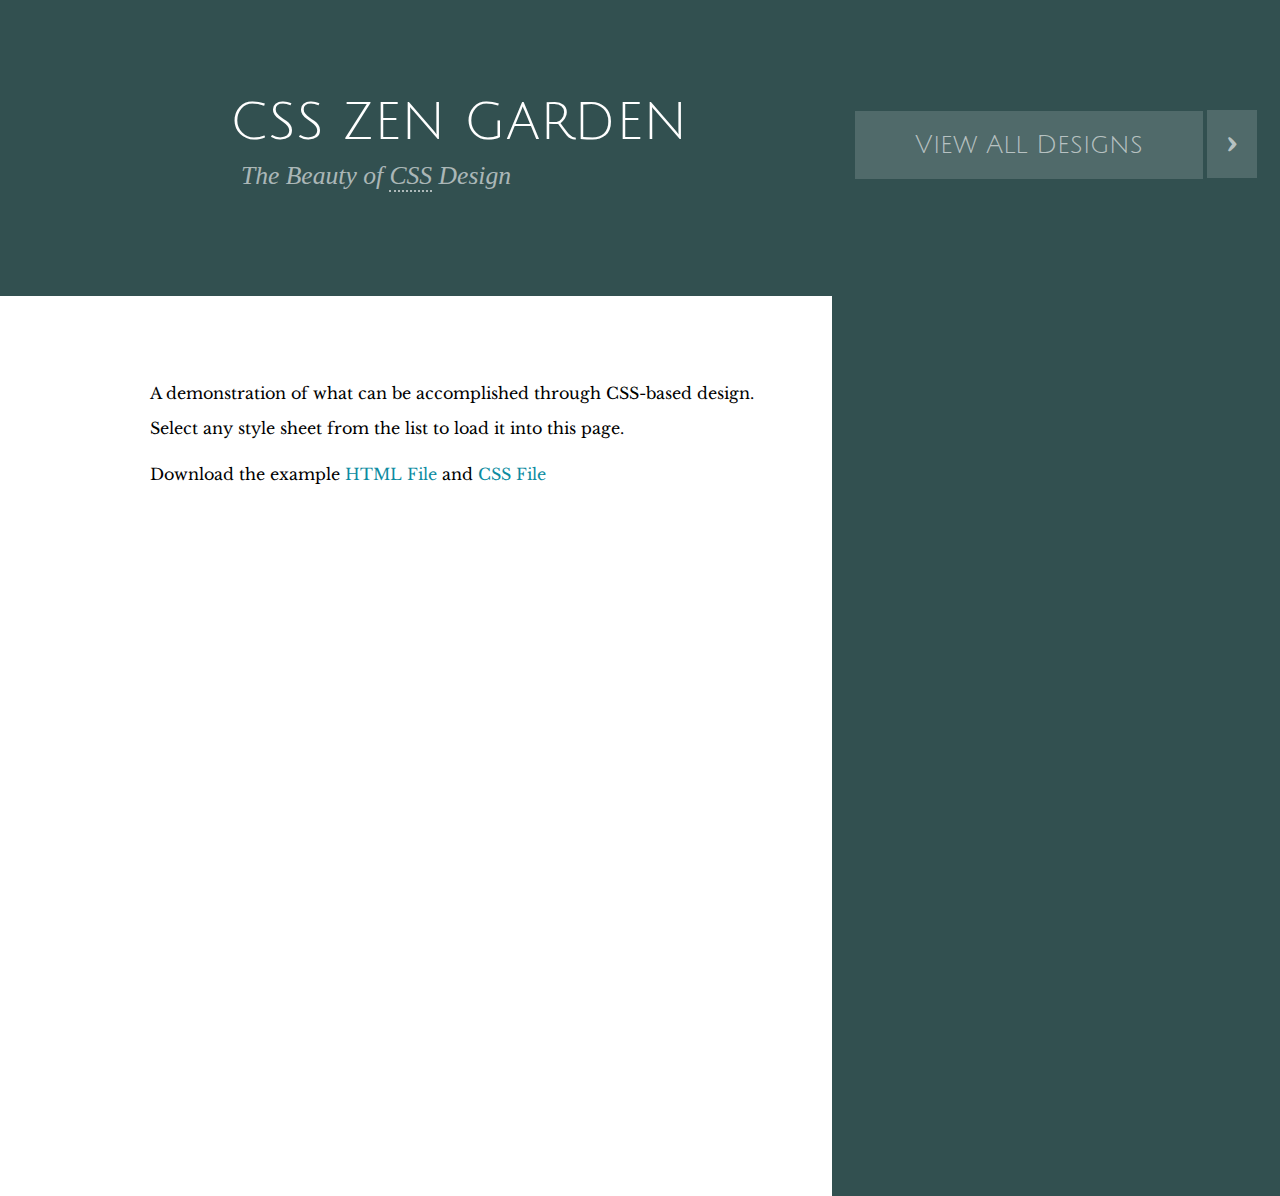
<file: css-zen-garden/index.html>
<!DOCTYPE html>
<html>
    <head>
        <title>CSS Zen Garden: The Beauty of CSS Design</title>
        <link rel = "stylesheet" href = "style.css">
        <link rel="preconnect" href="https://fonts.googleapis.com">
        <link rel="preconnect" href="https://fonts.gstatic.com" crossorigin>
        <link href="https://fonts.googleapis.com/css2?family=Julius+Sans+One&display=swap" rel="stylesheet">
        <link href="https://fonts.googleapis.com/css2?family=Patua+One&display=swap" rel="stylesheet">
        <link href="https://fonts.googleapis.com/css2?family=Libre+Baskerville&display=swap" rel="stylesheet">
    </head>
    <body>

        <header>
            <h1>CSS ZEN GARDEN</h1>
            <h2>The Beauty of <span style = "border-bottom: 2px dotted;">CSS</span> Design</h2>
        </header>
        <div id = "view-designs">
            <button id = "view">View All Designs</button>
            <button id = "arrow">></button>
        </div>
        <div id = "paragraph1">
            <p>A demonstration of what can be accomplished through CSS-based design. Select any style sheet from the list to load it into this page.</p>
            <p>Download the example<a href = "madeup.html" id = "html-file">HTML File</a>and<a href = "madeupalso.html" id = "css-file">CSS File</a>
        </div>
        <!-- <div id = "layout">
            <div></div>
            <div></div>
            <div></div>
            <div></div>
            <div></div>
            <div></div>
            <div></div>
            <div></div>
            <div></div>
            <div></div>
        </div> -->
    </body>
</html>
</file>
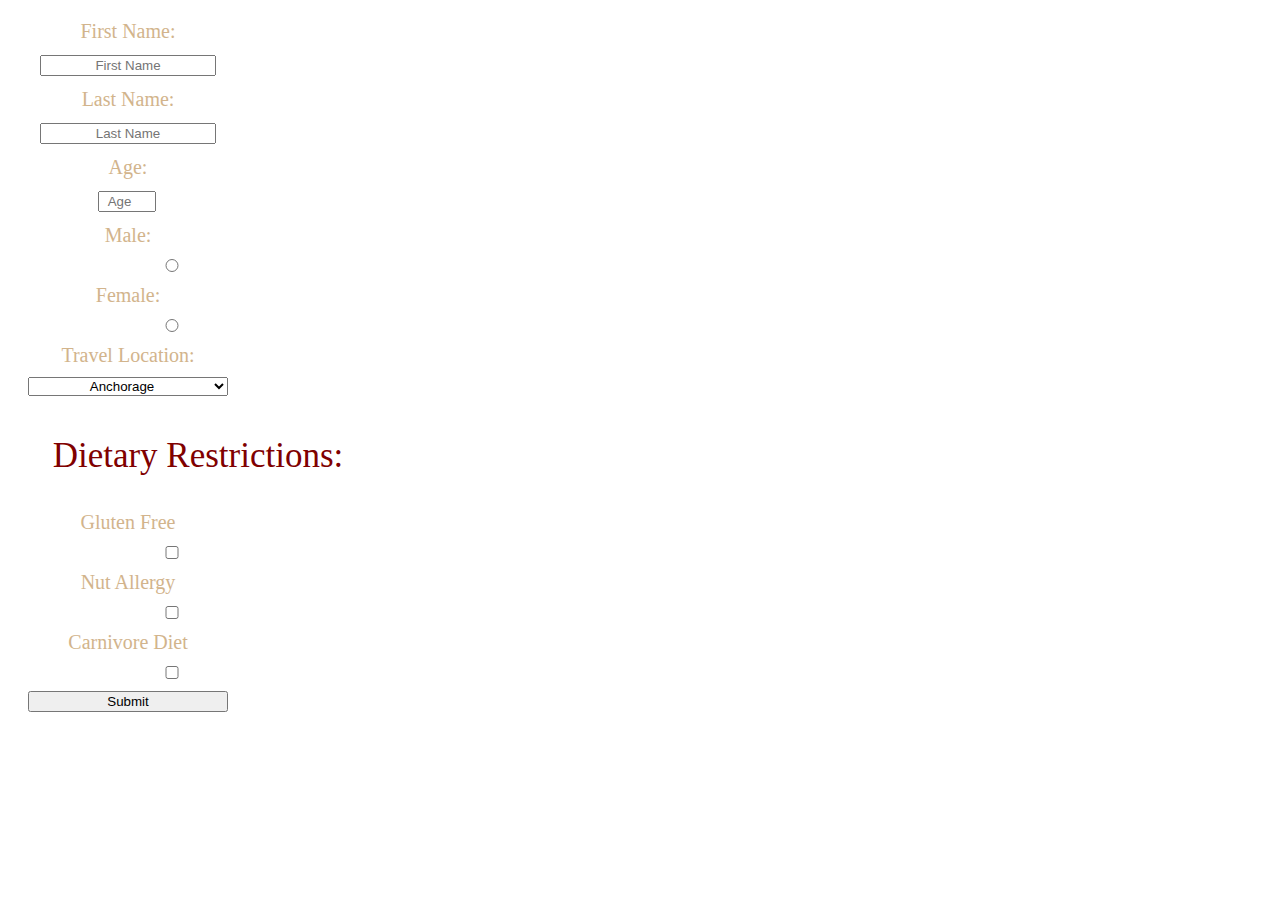
<file: travel-form-exercise/index.html>
<!DOCTYPE html>
<html>
    <head>
        <title>Travel Form Project</title>

        <link rel = "stylesheet" href = "style.css">

    </head>
    <body>

        <form id = "travelForm">
            First Name: <input name = "firstName" placeholder = "First Name" required/>
            Last Name: <input name = "lastName" placeholder = "Last Name" required/>
            Age: <input type = "number" name = "age" placeholder = "Age" required/>
            Male: <input type = "radio" name = "gender" class = "gender" value = "male" required/>
            Female: <input type = "radio" name = "gender" class = "gender" value = "female" required/>
            
            Travel Location: <select name = "location">
                <option value = "Anchorage">Anchorage</option>
                <option value = "Wasilla">Wasilla</option>
                <option value = "Chugiak">Chugiak</option>
            </select>
            <p>Dietary Restrictions:</p>
            Gluten Free <input type = "checkbox" value = "Gluten Free" name = "dietOptions" class = "diet">
            Nut Allergy <input type = "checkbox" value = "Nut Allergy" name = "dietOptions" class = "diet">
            Carnivore Diet <input type = "checkbox" value = "Carnivore Diet" name = "dietOptions" class = "diet">
            <button>Submit</button>
        </form>

        <script src = "index.js"></script>
    </body>
</html>
</file>
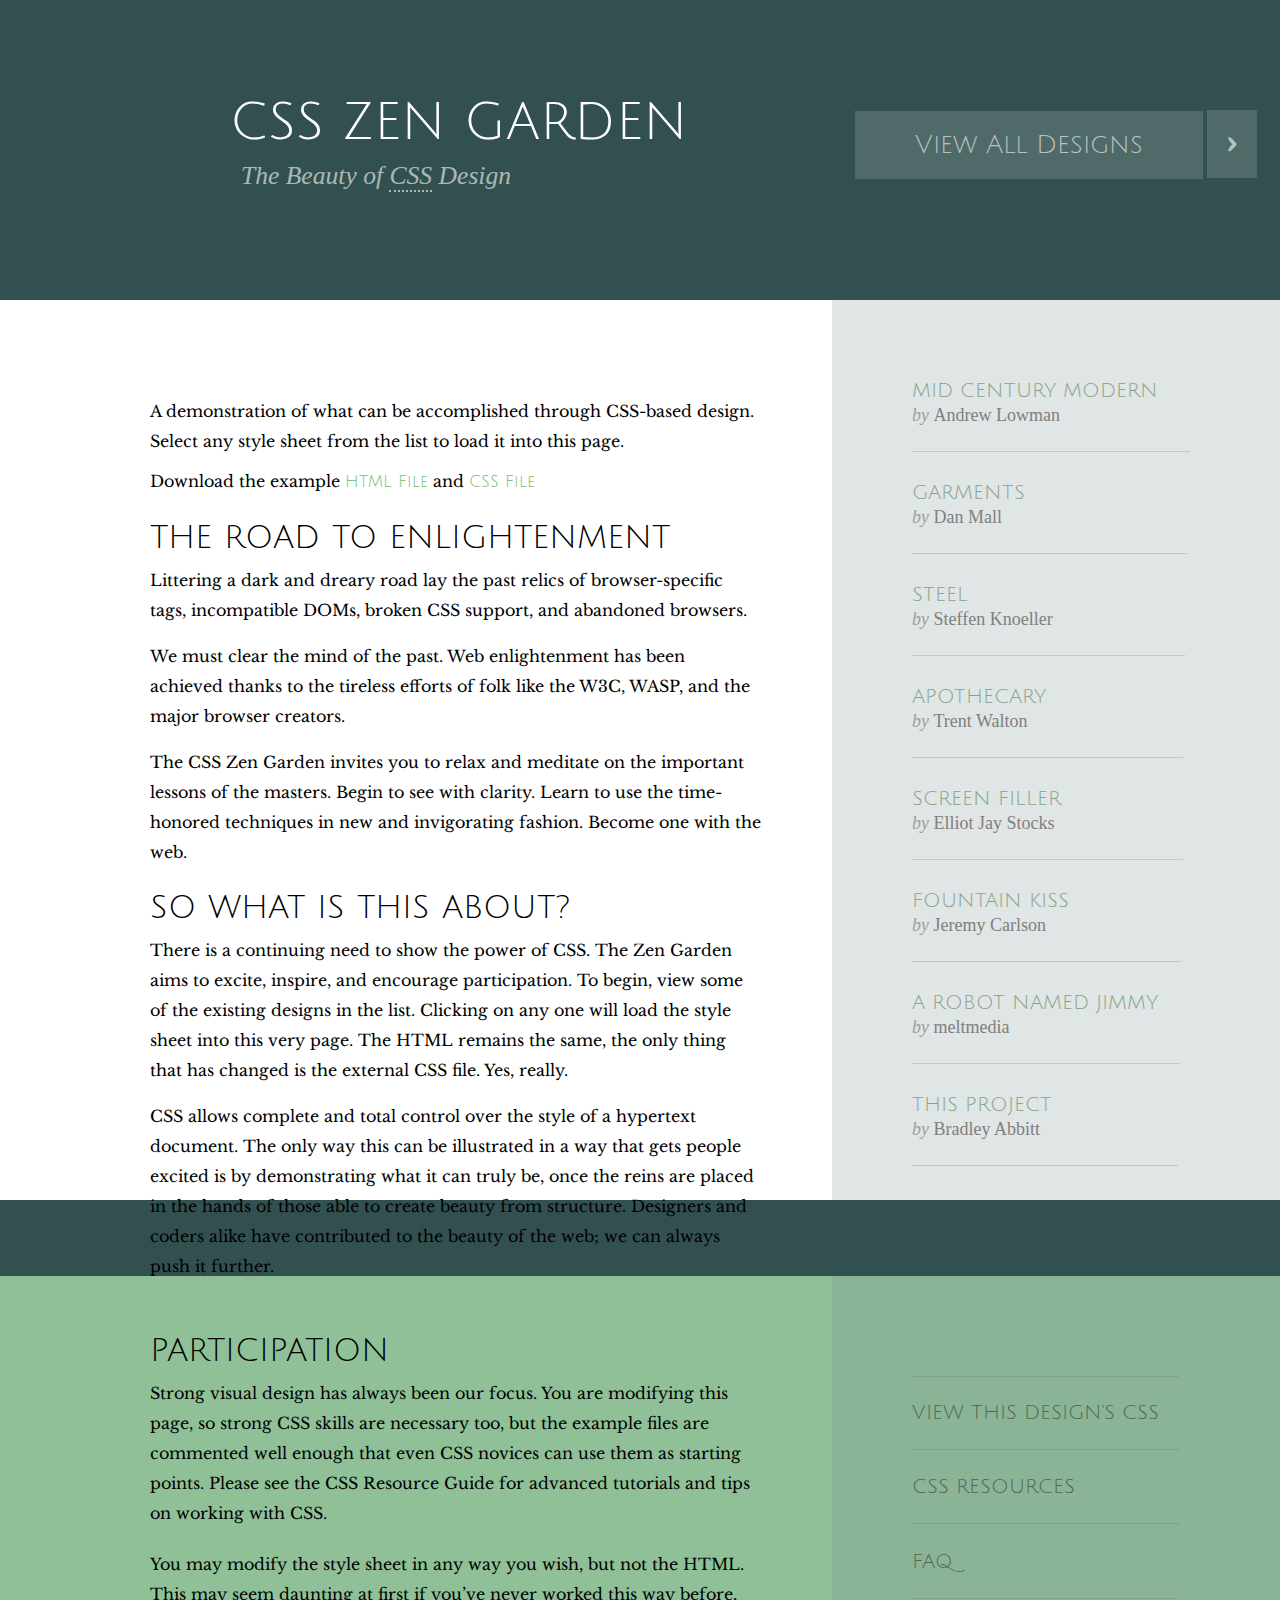
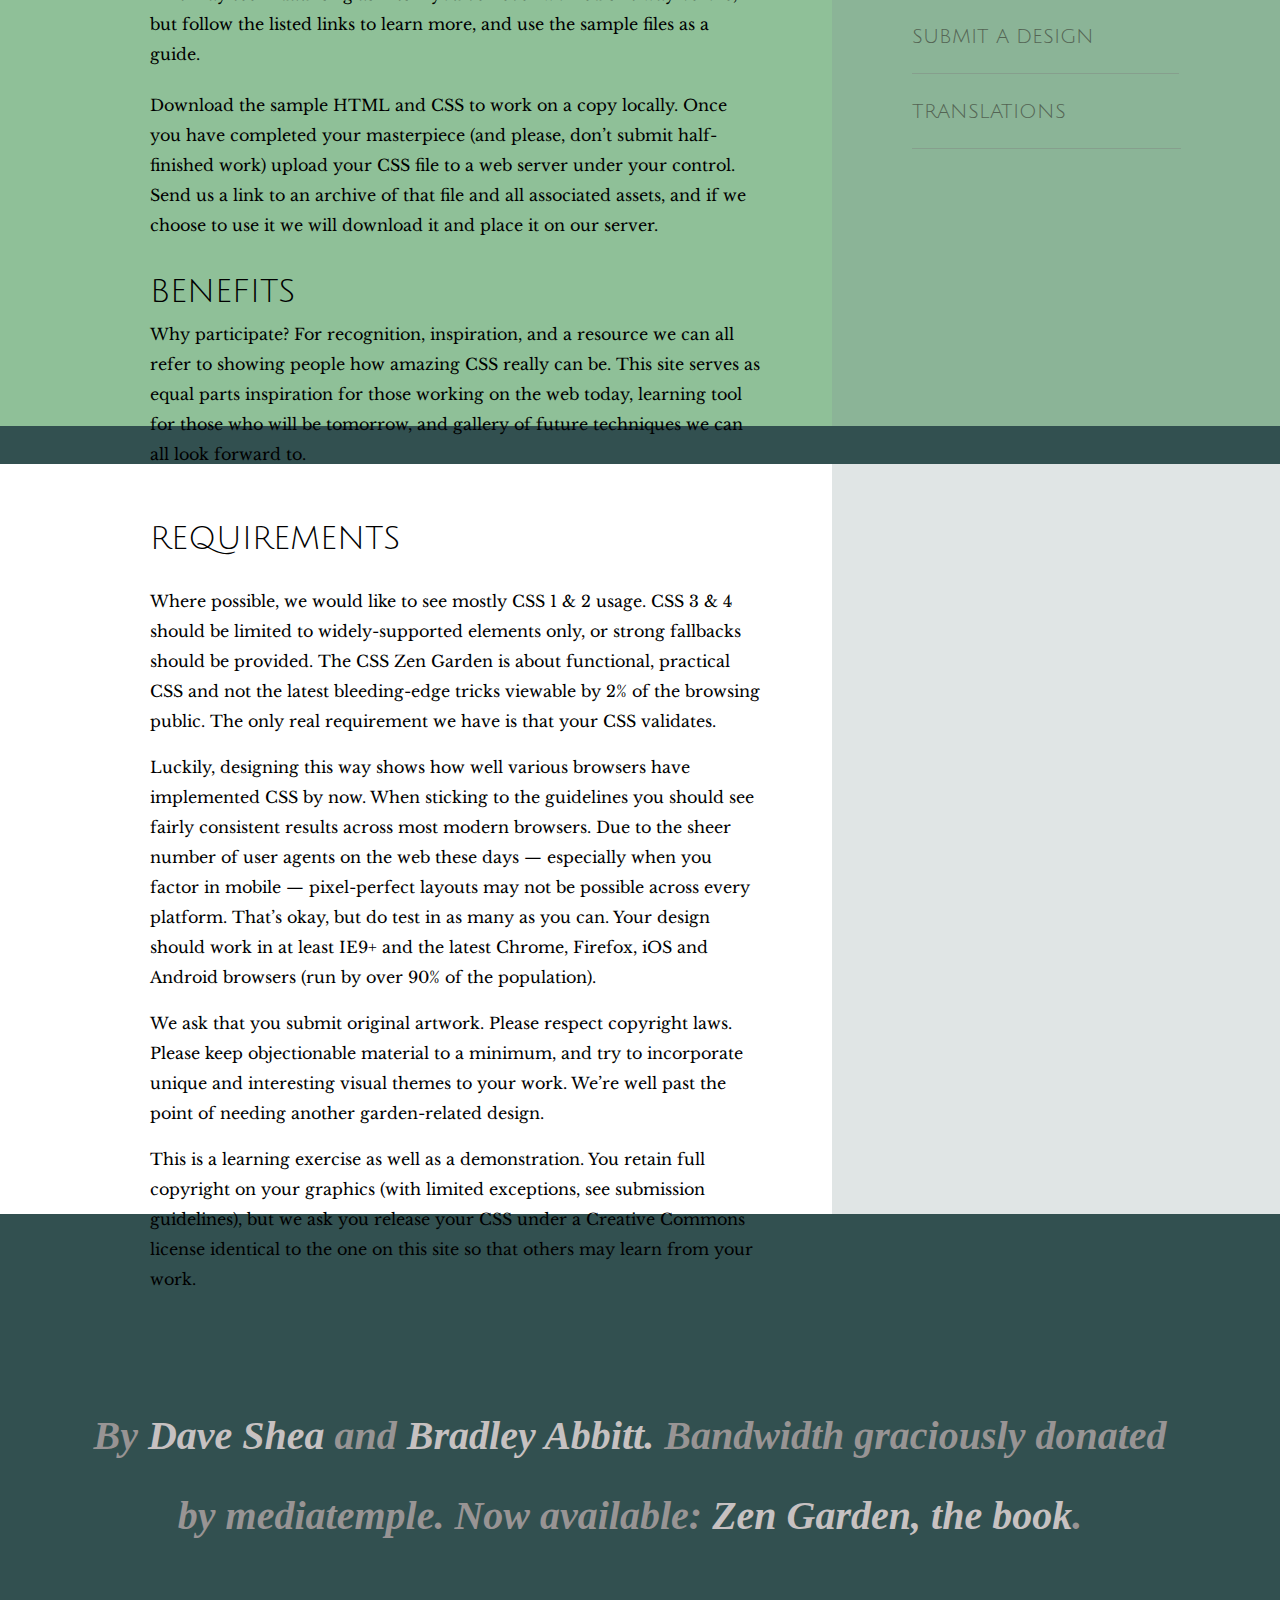
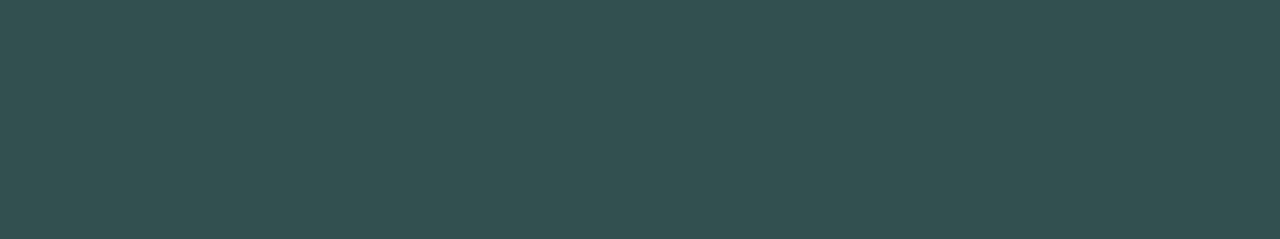
<file: css-zen-garden/css-zen-garden/index.html>
<!DOCTYPE html>
<html>
    <head>
        <title>CSS Zen Garden: The Beauty of CSS Design</title>
        <link rel = "stylesheet" href = "style.css">
        <link rel="preconnect" href="https://fonts.googleapis.com">
        <link rel="preconnect" href="https://fonts.gstatic.com" crossorigin>
        <link href="https://fonts.googleapis.com/css2?family=Julius+Sans+One&display=swap" rel="stylesheet">
        <link href="https://fonts.googleapis.com/css2?family=Patua+One&display=swap" rel="stylesheet">
        <link href="https://fonts.googleapis.com/css2?family=Libre+Baskerville&display=swap" rel="stylesheet">
    </head>
    <body>

        <header>
            <h1 id = "title">CSS ZEN GARDEN</h1>
            <h2 id = "title2">The Beauty of <span style = "border-bottom: 2px dotted;">CSS</span> Design</h2>
        </header>

        <div id = "view-designs">
            <button id = "view">View All Designs</button>
            <button id = "arrow">></button>
        </div>

        <div id = "paragraph1">
            <p>A demonstration of what can be accomplished through CSS-based design. Select any style sheet from the list to load it into this page.</p>
            <p>Download the example<a href = "madeup.html" id = "html-file">HTML File</a>and<a href = "madeupalso.html" id = "css-file">CSS File</a>
            <h3 id = "topic1">THE ROAD TO ENLIGHTENMENT</h3>
            <p>Littering a dark and dreary road lay the past relics of browser-specific tags, incompatible DOMs, broken CSS support, and abandoned browsers.</p>
            <p>We must clear the mind of the past. Web enlightenment has been achieved thanks to the tireless efforts of folk like the W3C, WASP, and the major browser creators.</p>
            <p>The CSS Zen Garden invites you to relax and meditate on the important lessons of the masters. Begin to see with clarity. Learn to use the time-honored techniques in new and invigorating fashion. Become one with the web.</p>
            <h3 id = "topic2">SO WHAT IS THIS ABOUT?</h3>
            <p>There is a continuing need to show the power of CSS. The Zen Garden aims to excite, inspire, and encourage participation. To begin, view some of the existing designs in the list. Clicking on any one will load the style sheet into this very page. The HTML remains the same, the only thing that has changed is the external CSS file. Yes, really.</p>
            <p>CSS allows complete and total control over the style of a hypertext document. The only way this can be illustrated in a way that gets people excited is by demonstrating what it can truly be, once the reins are placed in the hands of those able to create beauty from structure. Designers and coders alike have contributed to the beauty of the web; we can always push it further.</p>
        </div>

        <div id = "designs">
            <h1 class = "titles">MID CENTURY MODERN</h1>
            <h2 class = "by">by <span class = "names">Andrew Lowman</span></h2>

            <h1 class = "titles">GARMENTS</h1>
            <h2 class = "by">by <span class = "names">Dan Mall</span></h2>

            <h1 class = "titles">STEEL</h1>
            <h2 class = "by">by <span class = "names">Steffen Knoeller</span></h2>

            <h1 class = "titles">APOTHECARY</h1>
            <h2 class = "by">by <span class = "names">Trent Walton</span></h2>

            <h1 class = "titles">SCREEN FILLER</h1>
            <h2 class = "by">by <span class = "names">Elliot Jay Stocks</span></h2>

            <h1 class = "titles">FOUNTAIN KISS</h1>
            <h2 class = "by">by <span class = "names">Jeremy Carlson</span></h2>

            <h1 class = "titles">A ROBOT NAMED JIMMY</h1>
            <h2 class = "by">by <span class = "names">meltmedia</span></h2>

            <h1 class = "titles">THIS PROJECT</h1>
            <h2 class = "by">by <span class = "names">Bradley Abbitt</span></h2>
        </div>

        <div id = "paragraph2">
            <h3 id = topic3>PARTICIPATION</h3>
            <p>Strong visual design has always been our focus. You are modifying this page, so strong CSS skills are necessary too, but the example files are commented well enough that even CSS novices can use them as starting points. Please see the CSS Resource Guide for advanced tutorials and tips on working with CSS.</p>
            <p>You may modify the style sheet in any way you wish, but not the HTML. This may seem daunting at first if you’ve never worked this way before, but follow the listed links to learn more, and use the sample files as a guide.</p>
            <p>Download the sample HTML and CSS to work on a copy locally. Once you have completed your masterpiece (and please, don’t submit half-finished work) upload your CSS file to a web server under your control. Send us a link to an archive of that file and all associated assets, and if we choose to use it we will download it and place it on our server.</p>
            <h3 id = "topic4">BENEFITS</h3>
            <p>Why participate? For recognition, inspiration, and a resource we can all refer to showing people how amazing CSS really can be. This site serves as equal parts inspiration for those working on the web today, learning tool for those who will be tomorrow, and gallery of future techniques we can all look forward to.</p>
        </div>

        <div id = "sidebar">
            <h1 class = "options">VIEW THIS DESIGN'S CSS</h1>
            <h1 class = "options">CSS RESOURCES</h1>
            <h1 class = "options">FAQ</h1>
            <h1 class = "options">SUBMIT A DESIGN</h1>
            <h1 class = "options">TRANSLATIONS</h1>
        </div>

        <div id = "paragraph3">
            <h3 id = "topic5">REQUIREMENTS</h3>
            <p>Where possible, we would like to see mostly CSS 1 & 2 usage. CSS 3 & 4 should be limited to widely-supported elements only, or strong fallbacks should be provided. The CSS Zen Garden is about functional, practical CSS and not the latest bleeding-edge tricks viewable by 2% of the browsing public. The only real requirement we have is that your CSS validates.</p>
            <p>Luckily, designing this way shows how well various browsers have implemented CSS by now. When sticking to the guidelines you should see fairly consistent results across most modern browsers. Due to the sheer number of user agents on the web these days — especially when you factor in mobile — pixel-perfect layouts may not be possible across every platform. That’s okay, but do test in as many as you can. Your design should work in at least IE9+ and the latest Chrome, Firefox, iOS and Android browsers (run by over 90% of the population).</p>
            <p>We ask that you submit original artwork. Please respect copyright laws. Please keep objectionable material to a minimum, and try to incorporate unique and interesting visual themes to your work. We’re well past the point of needing another garden-related design.</p>
            <p>This is a learning exercise as well as a demonstration. You retain full copyright on your graphics (with limited exceptions, see submission guidelines), but we ask you release your CSS under a Creative Commons license identical to the one on this site so that others may learn from your work.</p>
        </div>

        <div id = "empty-sidebar"></div>

        <footer>
            <h1 id = "footerText">By <span class = "author">Dave Shea</span> and <span class = "author">Bradley Abbitt. </span>Bandwidth graciously donated by mediatemple. Now available: <span class = "author">Zen Garden, the book</span>.</h1>
        </footer>


        <!-- <div id = "layout">
            <div></div>
            <div></div>
            <div></div>
            <div></div>
            <div></div>
            <div></div>
            <div></div>
            <div></div>
            <div></div>
            <div></div>
        </div> -->
    </body>
</html>
</file>
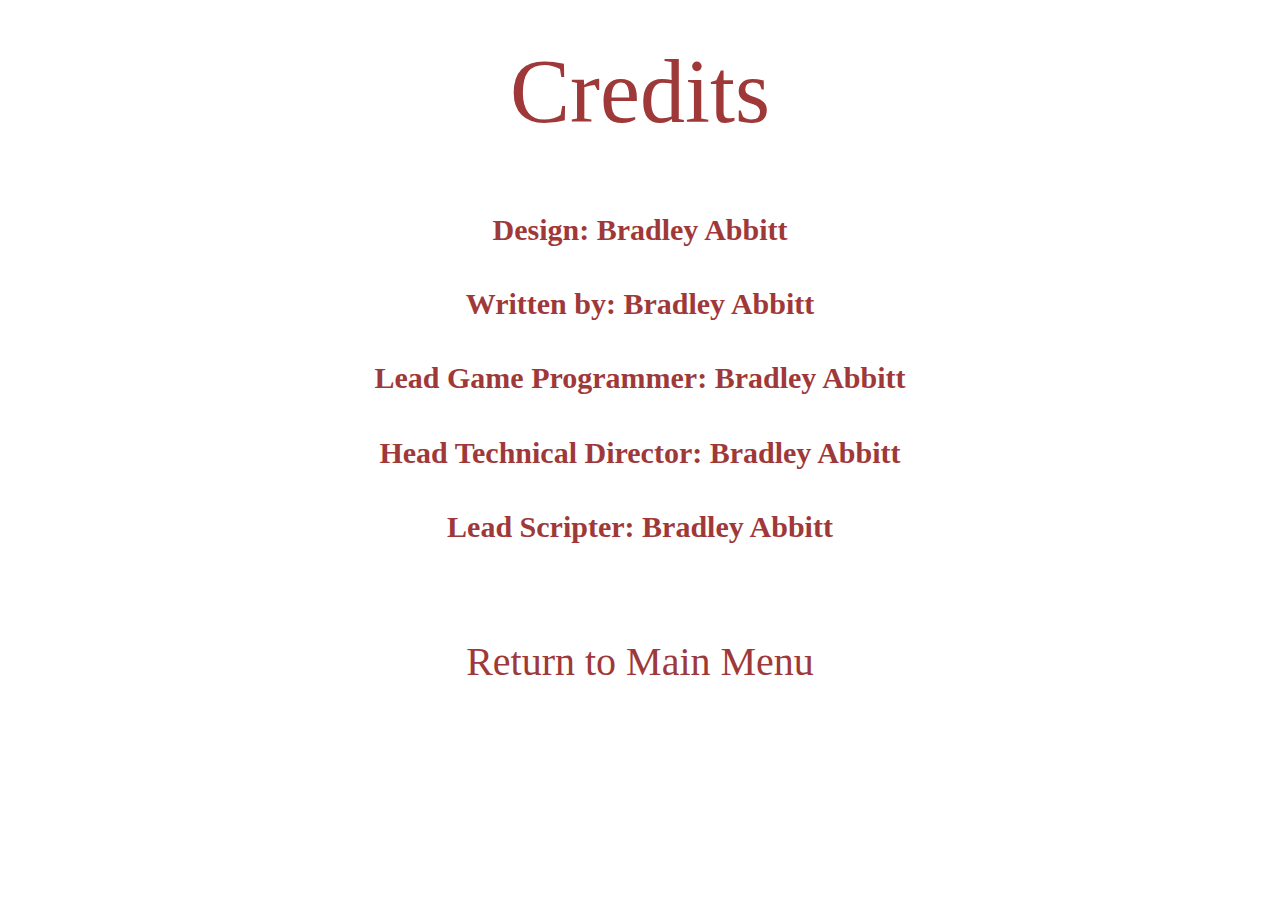
<file: colossal-adventure-rpg/credits.html>
<!DOCTYPE html>
<html>
    <head>
        <title>Colossal Adventure RPG</title>
        <link rel = "stylesheet" href = "style.css">
    </head>
    <body>
        <header>Credits</header>
        <div id = "credits">
            <h1>Design: Bradley Abbitt</h1>
            <h1>Written by: Bradley Abbitt</h1>
            <h1>Lead Game Programmer: Bradley Abbitt</h1>
            <h1>Head Technical Director: Bradley Abbitt</h1>
            <h1>Lead Scripter: Bradley Abbitt</h1>
        </div>
        <footer id = "google">Special Thanks to Google for the images</footer>
        <div id = "returnToMenu"><a href = "menu.html">Return to Main Menu</a></div>


    </body>
</html>
</file>
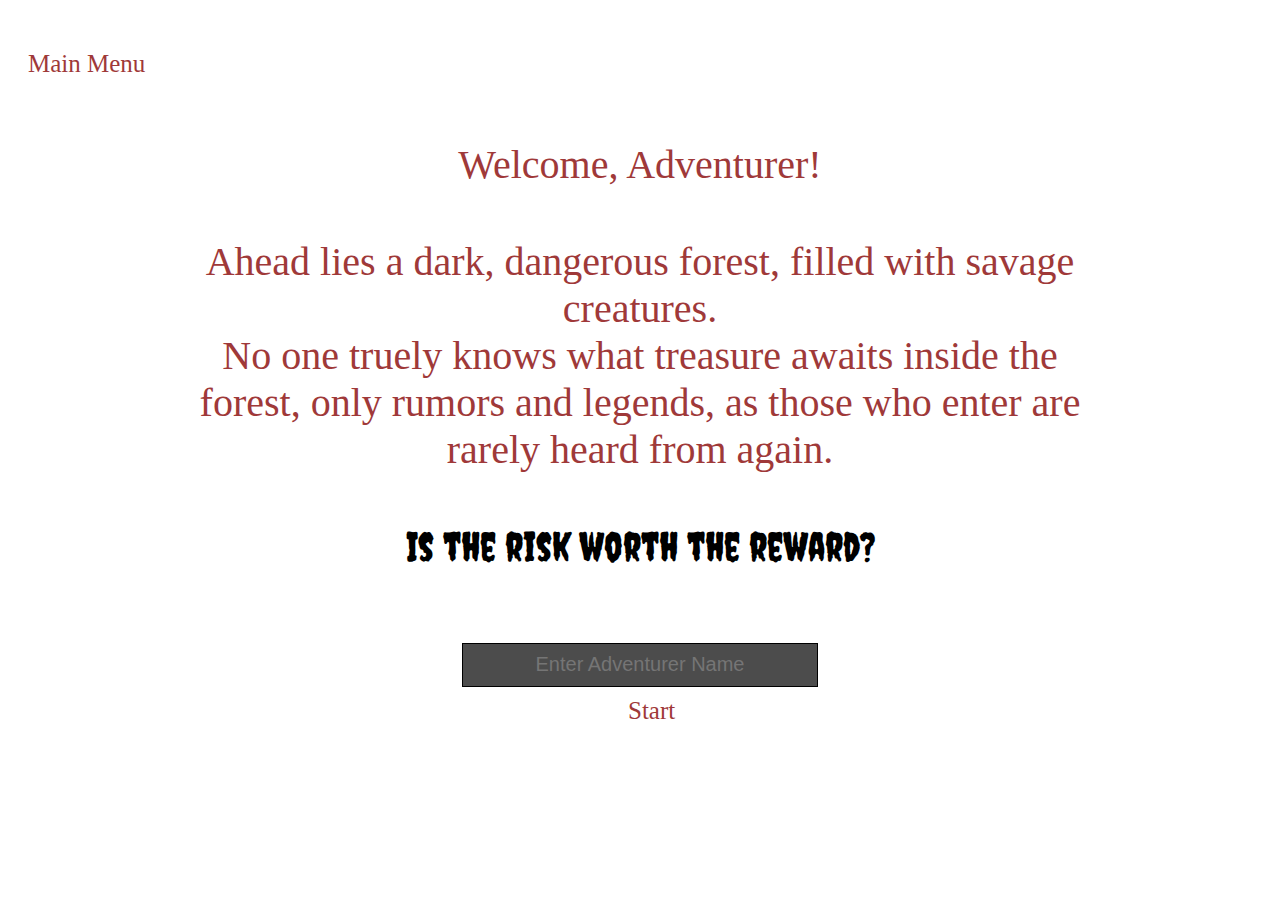
<file: colossal-adventure-rpg/start.html>
<!DOCTYPE html>
    <html>
        <head>
            <title>Colossal Adventure RPG</title>

            <link rel = "stylesheet" href = "style.css">

            <link rel="preconnect" href="https://fonts.googleapis.com">
            <link rel="preconnect" href="https://fonts.gstatic.com" crossorigin>
            <link href="https://fonts.googleapis.com/css2?family=Creepster&display=swap" rel="stylesheet">
        
        </head>

        <body>
            
        <div id = "menu-return"><a href = "menu.html">Main Menu</a></div>
        <div id = "opening">
            <div>Welcome, Adventurer!</div>
            <div>Ahead lies a dark, dangerous forest, filled with savage creatures.</div>
            <div>No one truely knows what treasure awaits inside the forest, only rumors and legends, 
                as those who enter are rarely heard from again.</div> 
            <div>Is the risk worth the reward?</div>
        </div>
        <form>
            <input id = "username" type = "text" placeholder = "Enter Adventurer Name" class = "resizedTextbox" required/>
        </form>

        <div id = "start"><a href = "game.html">Start</a></div>
        <script>
            document.getElementById("start").addEventListener("click", function (e) {

                let username = document.getElementById("username")
    
                    if (username.value.length >= 3) {
                        alert("Your Adventurer Name is " + username.value)
                    } else {
                        e.preventDefault()
                        alert("Name must be at least 3 Characters")
                    }
                    let usernameString = username.value
                    localStorage.setItem("usernameString", usernameString)
            })
        </script>
        

        <script src = "index.js"></script>
        </body>
    </html>
</file>
<file: css-zen-garden/style.css>
/* #layout {
    display: grid;
    grid-template-columns: 2fr 1fr;
    grid-template-rows: repeat(20, 100px);
} */

/* #layout :nth-child(1) {
    grid-row: 1/4;
    padding: 20px 0 70px 0;
    background-image: url("http://www.csszengarden.com/214/gridlines.png"), url("http://www.csszengarden.com/214/contours-opaque.png"), url("http://www.csszengarden.com/214/huntington.jpg");
    background-position: 0 0, 0 0, -5px -25px, 0 50%;
    text-align: center;
}
    

#layout :nth-child(2) {
    background-image: url("http://www.csszengarden.com/214/gridlines.png"), url("http://www.csszengarden.com/214/contours-opaque.png"), url("http://www.csszengarden.com/214/huntington.jpg");
    grid-row: 1/4;
}

#layout :nth-child(3) {
    background-color: white;
    grid-row: 4/10;
}

#layout :nth-child(4) {
    background-color:  rgba(111, 131, 103, 0.23 );
    grid-row: 4/10;
}

#layout :nth-child(5) {
    background-color: tan;
    grid-row: 10/14;
}

#layout :nth-child(6) {
    background-color: aqua;
    grid-row: 10/14;
}

#layout :nth-child(7) {
    background-color: purple;
    grid-row: 14/18;
}

#layout :nth-child(8) {
    background-color: blueviolet;
    grid-row: 14/18;
}

#layout :nth-child(9) {
    background-color: brown;
    grid-row: 18/20;
    grid-column: 1/3;
}

#layout :nth-child(10) {
    background-color: crimson;
    grid-column:1/3;
    grid-row: 20/21;
} */

body {
    background-color: #325050;
    padding:0;
    margin: 0;
}

#logo {
    height: 30px;
    width: 30px;
    position: fixed;
    margin-left:50px;
    margin-top: 80px;
}

header {
    height: 210px;
    display: inline-block;
    padding: 20px 0 70px 0;
    background-image: url("http://www.csszengarden.com/214/gridlines.png"), url("http://www.csszengarden.com/214/contours-opaque.png"), url("http://www.csszengarden.com/214/huntington.jpg");
    background-position: 00, 00, -5px -120px, 0 50%;
    text-align: center;
    width: 65%;
}

h1 {
    padding-bottom: 5px;
    font-family: 'Julius Sans One', sans-serif;
    font-size: 3.2em;
    color: white;
    font-weight: normal;
}

h1::before {
    display: inline-block;
    position: relative;
    background: url("http://www.csszengarden.com/214/enso.svg");
    background-repeat: no-repeat;
    background-size: 100%;
    top: 70px;
    content: "";
    width: 135px;
    height: 135px;
    margin: -50px 20px 0 -70px;

}

h2 {
    color: rgba(255,255,255,0.6);
    font-size: 1.6em;
    font-style: italic;
    font-weight: normal;
    margin: -30px 80px 0px 0px;
}

#view-designs {
    float: right;
    background-image: url("http://www.csszengarden.com/214/gridlines.png"), url("http://www.csszengarden.com/214/contours-opaque.png"), url("http://www.csszengarden.com/214/huntington.jpg");
    background-position: -5px -60px, 80px 50%;
    height: 210px;
    width: 35%;
    padding: 20px 0 70px 0;
    text-align: center;
}

button {
    margin-top: 20%;
    background-color: rgba(255, 255, 255, 15%);
    border: none;
    font-size: 1.6em;
    font-family: 'Julius Sans One', sans-serif;
    color:rgba(255, 255, 255, 60%);
}

#view {
    padding: 20px 60px 20px 60px;
    transition: background-color 500ms, color 500ms;
}
#view:hover {
    background-color: rgba(255, 255, 255, 40%);
    color: rgba(255, 255, 255, 90%)
}

#arrow {
    font-family: 'Patua One', cursive;
    padding: 18px 20px 19px 20px;
    transition: background-color 500ms, color 500ms;
}
#arrow:hover {
    background-color: rgba(255, 255, 255, 40%);
    color: rgba(255, 255, 255, 90%)
}

#paragraph1 {
    height: 900px;
    background-color: white;
    width: 65%;
    margin-top: -20px;
    font-family: 'Libre Baskerville', serif;
    font-size: 1em;
    line-height: 35px;
}

#paragraph1 :nth-child(1) {
    padding: 80px 70px 0px 150px;
}

#paragraph1 :nth-child(2) {
    padding: 0px 70px 80px 150px;
    margin-top: -85px;
}

#html-file {
    display: inline-block;
    margin-left: -145px;
    margin-right: -65px;
}

/* #html-file a {
    text-decoration: none;
    color: green;
    transition: background-color 500ms, color 500ms;
    padding: 3px;
}

#html-file a:hover {
    background-color: blue;
    color: red; */
/* } */

#css-file {
    display: inline-block;
    margin-left: -145px;
}

/* #css-file a {
    text-decoration: none;
    color: green;
    background-position: left;
    transition: background-color 500ms, color 500ms;

}

#css-file a:hover {
    background-color: orange;
    color:gold;
    background-position: left;
} */


a {
    color: #0d8ba1;
    -webkit-transition: all 0.25s ease-out;
    -moz-transition: all 0.25s ease-out;
    transition: all 0.25s ease-out;
    text-decoration: none;
  }

  a:hover, a:focus {
    color: #0599c2;
    text-decoration: underline;
  }
</file>
<file: travel-form-exercise/style.css>
form {
    display: flex;
    flex-direction: column;
    text-align: center;
    margin: 20px;
    width: 200px;
    color: tan;
    font-family: Georgia, 'Times New Roman', Times, serif;
    font-size: 20px;
}

input {
    text-align: center;
    margin: 12px;
}

#travelForm :nth-child(3) {
    width: 50px;
    margin-left: 70px;
}

.gender {
    margin-left: 100px;
}

select {
    margin-top: 10px;
    text-align: center;
}

p {
    font-size: 35px;
    color: maroon;
    width: 340px;
    margin-top: 40px;
}

.diet {
    margin-left: 100px;
}
</file>
<file: css-zen-garden/css-zen-garden/style.css>
/* #layout {
    display: grid;
    grid-template-columns: 2fr 1fr;
    grid-template-rows: repeat(20, 100px);
} */

/* #layout :nth-child(1) {
    grid-row: 1/4;
    padding: 20px 0 70px 0;
    background-image: url("http://www.csszengarden.com/214/gridlines.png"), url("http://www.csszengarden.com/214/contours-opaque.png"), url("http://www.csszengarden.com/214/huntington.jpg");
    background-position: 0 0, 0 0, -5px -25px, 0 50%;
    text-align: center;
}
    

#layout :nth-child(2) {
    background-image: url("http://www.csszengarden.com/214/gridlines.png"), url("http://www.csszengarden.com/214/contours-opaque.png"), url("http://www.csszengarden.com/214/huntington.jpg");
    grid-row: 1/4;
}

#layout :nth-child(3) {
    background-color: white;
    grid-row: 4/10;
}

#layout :nth-child(4) {
    background-color:  rgba(111, 131, 103, 0.23 );
    grid-row: 4/10;
}

#layout :nth-child(5) {
    background-color: tan;
    grid-row: 10/14;
}

#layout :nth-child(6) {
    background-color: aqua;
    grid-row: 10/14;
}

#layout :nth-child(7) {
    background-color: purple;
    grid-row: 14/18;
}

#layout :nth-child(8) {
    background-color: blueviolet;
    grid-row: 14/18;
}

#layout :nth-child(9) {
    background-color: brown;
    grid-row: 18/20;
    grid-column: 1/3;
}

#layout :nth-child(10) {
    background-color: crimson;
    grid-column:1/3;
    grid-row: 20/21;
} */

body {
    background-color: #325050;
    padding:0;
    margin: 0;
}

#logo {
    height: 30px;
    width: 30px;
    position: fixed;
    margin-left:50px;
    margin-top: 80px;
}

header {
    height: 210px;
    display: inline-block;
    padding: 20px 0 70px 0;
    background-image: url("http://www.csszengarden.com/214/gridlines.png"), url("http://www.csszengarden.com/214/contours-opaque.png"), url("http://www.csszengarden.com/214/huntington.jpg");
    background-position: 00, 00, -5px -120px, 0 50%;
    text-align: center;
    width: 65%;
}

#title {
    padding-bottom: 5px;
    font-family: 'Julius Sans One', sans-serif;
    font-size: 3.2em;
    color: white;
    font-weight: normal;
}

#title::before {
    display: inline-block;
    position: relative;
    background: url("http://www.csszengarden.com/214/enso.svg");
    background-repeat: no-repeat;
    background-size: 100%;
    top: 70px;
    content: "";
    width: 135px;
    height: 135px;
    margin: -50px 20px 0 -70px;

}

#title2 {
    color: rgba(255,255,255,0.6);
    font-size: 1.6em;
    font-style: italic;
    font-weight: normal;
    margin: -30px 80px 0px 0px;
}

#view-designs {
    float: right;
    background-image: url("http://www.csszengarden.com/214/gridlines.png"), url("http://www.csszengarden.com/214/contours-opaque.png"), url("http://www.csszengarden.com/214/huntington.jpg");
    background-position: -5px -60px, 80px 50%;
    height: 210px;
    width: 35%;
    padding: 20px 0 70px 0;
    text-align: center;
}

button {
    margin-top: 20%;
    background-color: rgba(255, 255, 255, 15%);
    border: none;
    font-size: 1.6em;
    font-family: 'Julius Sans One', sans-serif;
    color:rgba(255, 255, 255, 60%);
}

#view {
    padding: 20px 60px 20px 60px;
    transition: background-color 500ms, color 500ms;
}
#view:hover {
    background-color: rgba(255, 255, 255, 40%);
    color: rgba(255, 255, 255, 90%)
}

#arrow {
    font-family: 'Patua One', cursive;
    padding: 18px 20px 19px 20px;
    transition: background-color 500ms, color 500ms;
}
#arrow:hover {
    background-color: rgba(255, 255, 255, 40%);
    color: rgba(255, 255, 255, 90%)
}

#paragraph1 {
    height: 900px;
    background-color: white;
    width: 65%;
    font-family: 'Libre Baskerville', serif;
    font-size: 1em;
    line-height: 30px;
    display: inline-block;
}

#paragraph1 :nth-child(1) {
    padding: 80px 70px 0px 150px;
}

#paragraph1 :nth-child(2) {
    padding: 0px 70px 80px 150px;
    margin-top: -85px;
}

#html-file {
    display: inline-block;
    margin-left: -145px;
    margin-right: -65px;
}

/* #html-file a {
    text-decoration: none;
    color: green;
    transition: background-color 500ms, color 500ms;
    padding: 3px;
}

#html-file a:hover {
    background-color: blue;
    color: red; */
/* } */

#css-file {
    display: inline-block;
    margin-left: -145px;
}

/* #css-file a {
    text-decoration: none;
    color: green;
    background-position: left;
    transition: background-color 500ms, color 500ms;

}

#css-file a:hover {
    background-color: orange;
    color:gold;
    background-position: left;
} */


a {
    color: #71bb68;
    transition: all 0.25s ease-out;
    text-decoration: none;
    font-family: 'Julius Sans One', sans-serif;
  }

a:hover {
    color: #0599c2;
    text-decoration: underline;
}

h3 {
    font-family: 'Julius Sans One', sans-serif;
    font-size: 32px;
    padding: 0px 70px 80px 150px;
    font-weight: normal;
}

#topic1 {
    margin-top: -150px;
}

#paragraph1 :nth-child(4) {
    padding: 0px 70px 80px 150px;
    margin-top: -100px;
}

#paragraph1 :nth-child(5) {
    padding: 0px 70px 80px 150px;
    margin-top: -80px;
}

#paragraph1 :nth-child(6) {
    padding: 0px 70px 80px 150px;
    margin-top: -80px;
}

#topic2 {
    margin-top: -70px;
}

#paragraph1 :nth-child(8) {
    padding: 0px 70px 80px 150px;
    margin-top: -100px;
}

#paragraph1 :nth-child(9) {
    padding: 0px 70px 80px 150px;
    margin-top: -80px;
}

#designs {
    float: right;
    height: 900px;
    width: 35%;
    background-color: rgba(255, 255, 255, 0.85);
    position: relative;
}

.titles {
    font-family: 'Julius Sans One', sans-serif;
    font-size: 20px;
    margin-left: 80px;
    color: rgb(135, 162, 135);
    transition: color 500ms;
    font-weight: normal;
}

.titles:hover {
    color: #0d8ba1
}

#designs :nth-child(1) {
    margin-top: 80px;
}

.by {
    margin-left: 80px;
    color: rgba(142, 139, 139, 0.8);
    font-style: italic;
    margin-top: -10px;
    font-weight: normal;
    font-size: 18px;
    border-bottom: 1px solid rgb(128, 128, 128, 30%);
    position: absolute;
    padding-right: 130px;
    padding-bottom: 25px;
}

.names {
    color: gray;
    font-style: normal;
    transition: color 500ms;
}

.names:hover {
    color: #0d8ba1
}
#designs :nth-child(3) {
    margin-top: 80px;
}
#designs :nth-child(4) {
    padding-right: 185px;
}
#designs :nth-child(5) {
    margin-top: 80px;
}
#designs :nth-child(6) {
    padding-right: 132px;
}
#designs :nth-child(7) {
    margin-top: 80px;
}
#designs :nth-child(8) {
    padding-right: 155px;
}
#designs :nth-child(9) {
    margin-top: 80px;
}
#designs :nth-child(10) {
    padding-right: 128px;
}
#designs :nth-child(11) {
    margin-top: 80px;
}
#designs :nth-child(12) {
    padding-right: 135px;
}
#designs :nth-child(13) {
    margin-top: 80px;
}
#designs :nth-child(14) {
    padding-right: 171px;
}
#designs :nth-child(15) {
    margin-top: 80px;
}
#designs :nth-child(16) {
    padding-right: 138px;
}


#paragraph2 {
    height: 750px;
    width: 65%;
    display: inline-block;
    background-color: rgba(182, 240, 182, 0.7);
    background-image: url("http://www.csszengarden.com/214/bamboo.png");
    /* url("http://www.csszengarden.com/214/gridlines.png"), url("http://www.csszengarden.com/214/contours-opaque.png"), */
    background-repeat: no-repeat;
    background-size: cover;
    background-attachment: fixed;
    font-family: 'Libre Baskerville', serif;
    font-size: 1em;
    line-height: 30px;
}

#topic3 {
    margin-top: 60px;
}
#paragraph2 :nth-child(2) {
    padding: 80px 70px 5px 150px;
    margin-top: -180px;
}
#paragraph2 :nth-child(3) {
    padding: 0px 70px 5px 150px;
}
#paragraph2 :nth-child(4) {
    padding: 0px 70px 5px 150px;
}
#topic4 {
    padding-bottom: 0;
}
#paragraph2 :nth-child(6) {
    padding: 0px 70px 0px 150px;
    margin-top: -20px;
}

#sidebar {
    float: right;
    height: 750px;
    width: 35%;
    position: relative;
    background-color: rgba(198, 246, 198, 0.6);
    background-image: url("http://www.csszengarden.com/214/bamboo.png");
    background-repeat: no-repeat;
    background-size: cover;
    background-attachment: fixed;
}

.options {
    font-family: 'Julius Sans One', sans-serif;
    font-size: 20px;
    margin-left: 80px;
    color: rgb(84, 100, 84);
    transition: color 500ms;
    font-weight: normal;
    border-bottom: 1px solid rgb(128, 128, 128, 40%);
    position: absolute;
    padding-right: 130px;
    padding-bottom: 25px;
}

.options:hover {
    color: #0d8ba1
}

#sidebar :nth-child(1) {
    margin-top: 100px;
    border-top: 1px solid rgb(128, 128, 128, 40%);
    padding-top: 25px;
    padding-right: 20px;
}
#sidebar :nth-child(2) {
    margin-top: 200px;
    padding-right: 105px;
}
#sidebar :nth-child(3) {
    margin-top: 275px;
    padding-right: 225px;
}
#sidebar :nth-child(4) {
    margin-top: 350px;
    padding-right: 85px;
}
#sidebar :nth-child(5) {
    margin-top: 425px;
    padding-right: 115px;
}


#paragraph3 {
    height: 750px;
    width: 65%;
    display: inline-block;
    background-color: white;
    font-family: 'Libre Baskerville', serif;
    font-size: 1em;
    line-height: 30px;
}

#topic5 {
    margin-top: 60px;
}

#paragraph3 :nth-child(2) {
    margin-top: -80px;
    padding: 0px 70px 0px 150px;
}
#paragraph3 :nth-child(3) {
    padding: 0px 70px 0px 150px;
}
#paragraph3 :nth-child(4) {
    padding: 0px 70px 0px 150px;
}
#paragraph3 :nth-child(5) {
    padding: 0px 70px 0px 150px;
}


#empty-sidebar {
    float: right;
    height: 750px;
    width: 35%;
    background-color: rgba(255, 255, 255, 0.85);
}


footer {
    height: 300px;
    background-image: url("http://www.csszengarden.com/214/gridlines.png"), url("http://www.csszengarden.com/214/contours-opaque.png"), url("http://www.csszengarden.com/214/koi.jpg");
    color: rgb(152, 148, 148);
    font-style: italic;
    text-align: center;
    font-size: 20px;
    line-height: 80px;
    margin-bottom: 170px;
    padding: 80px 100px 0px 80px;
}

.author {
    color: rgb(199, 193, 193);
    transition: border-bottom 250ms;
}

.author:hover {
    border-bottom: 6px solid rgb(199, 193, 193);
}
</file>
<file: colossal-adventure-rpg/style.css>
header {
    font-size: 90px;
    color: rgb(159, 57, 57);
    font-family: fantasy;
    text-align: center;
    margin: 40px
}

ul {
    display: flex;
    flex-direction: column;
    align-items: center;
    color: black;
    font-family: fantasy;
    font-size: 50px;
    list-style: none;
    
}

li {
    margin: 30px;
    padding: 15px;
    background-color: rgba(255, 255, 255, 50%);
    border-radius: 10px;
}

li a {
    text-decoration: none;
}

li a::after {
    content: '';
    width: 0;
    height: 3px;
    background-color: rgb(159, 57, 57);
    margin: auto;
    display: block;
}

li a:hover::after {
    width: 100%;
    transition: width 0.3s linear;
}

body {
    background-image: url("https://i.pinimg.com/originals/43/4d/38/434d38f1b3c9dcbea365b0a5d202dbfc.jpg");
    background-position: center top;
    background-attachment: fixed;
    background-repeat: no-repeat;
}

#credits {
    display: flex;
    flex-direction: column;
    background-color: rgb(255, 255, 255, 50%);
    text-align: center;
    color: rgb(159, 57, 57);
    font-size: 15px;
    font-family: fantasy;
    padding: 10px;
    border-radius: 50px;
    margin-left: 220px;
    margin-right: 220px;
}

#google {
    font-size: 30px;
    color: white;
    font-family: fantasy;
    margin: 15px;
    text-align: center;
}

#returnToMenu {
    display: flex;
    align-items: center;
    flex-direction: column;
    font-size: 40px;
    font-family: fantasy;
    border-radius: 10px;
}

#returnToMenu a {
    text-decoration: none;
    color:rgb(159, 57, 57);
}

#returnToMenu a::after {
    content: '';
    width: 0;
    height: 3px;
    background-color: rgb(159, 57, 57);
    margin: auto;
    display: block;
}

#returnToMenu a:hover::after {
    width: 100%;
    transition: width 0.3s linear;
}

#menu-return {
    display: flex;
    justify-content: flex-start;
    margin: 50px 20px 50px 20px;
    font-size: 25px;
    font-family: fantasy;
    color: rgb(159, 57, 57);
}

#menu-return a {
    text-decoration: none;
    color:rgb(159, 57, 57);
}

#menu-return a::after {
    content: '';
    width: 0;
    height: 3px;
    background-color: rgb(159, 57, 57);
    margin: auto;
    display: block;
}

#menu-return a:hover::after {
    width: 100%;
    transition: width 0.3s linear;
}

#opening {
    display: flex;
    flex-direction: column;
    margin: 50px 150px 50px 150px;
    font-size: 40px;
    font-family: fantasy;
    color: rgb(159, 57, 57);
    background-color: rgb(255, 255, 255, 50%);
    text-align: center;
    padding: 10px;
    border-radius: 20px;
}

#opening :nth-child(1) {
    padding-bottom: 50px;
}

#opening :nth-child(4) {
    padding-top: 50px;
    font-family: 'Creepster', cursive;
    color: black;
}

form {
    text-align: center;
    color: rgb(159, 57, 57);
    font-size: 45px;
    font-family: fantasy;
    margin: 5px 150px 5px 150px;

}

.resizedTextbox {
    width: 350px;
    height: 40px;
    font-size: 20px;
    background-color: rgb(0, 0, 0, 70%);
    color: rgb(159, 57, 57);
    text-align: center;
    border: 1px solid black;
}

#start {
    display: flex;
    flex-direction: column;
    justify-content: center;
    text-align: center;
    margin: 10px 620px 10px 620px;
}

#start a {
    text-decoration: none;
    font-size: 25px;
    color:rgb(159, 57, 57);
    font-family: fantasy;
}

#start a::after {
    content: '';
    width: 0;
    height: 3px;
    background-color: rgb(159, 57, 57);
    margin: auto;
    display: block;
}

#start a:hover::after {
    width: 100%;
    transition: width 0.3s linear;
}

.controls {
    display: flex;
    justify-content: space-evenly;
    font-size: 35px;
    color:rgb(159, 57, 57);
    margin-top: 35px;
    font-family: fantasy;
}

.controls :nth-child(1) {
    background-color: rgb(0, 0, 0, 60%);
    padding: 10px;
    color: rgb(89, 82, 82);
}

.controls :nth-child(2) {
    background-color: rgb(0, 0, 0, 60%);
    padding: 10px;
    color: rgb(89, 82, 82);
}
#popUp1 {
    text-align: center;
    flex-direction: column;
    justify-content: center;
    background-color: rgb(0, 0, 0, 60%);
    margin: 10px 340px 10px 340px;
    height: 400px;
    color:rgb(159, 57, 57);
    font-family: fantasy;
    border-radius: 20px;
}

#popUp1 :nth-child(1) {
    font-size: 40px;
}

#popUp1 :nth-child(2) {
    font-size: 30px;
    margin-top: 40px;
}

#popUp1 :nth-child(3) {
    font-size: 65px;
    margin-top: 50px;
    color: black;
    font-family: 'Creepster', cursive;
}

#continue {
    font-family: 'Creepster', cursive;
    font-size: 30px;
    background-color: rgb(89, 82, 82, 70%);
    color:rgb(159, 57, 57);
    padding: 5px 15px 5px 15px;
    margin: 10px 65px 0px 65px;
}

#popUp2 {
    text-align: center;
    flex-direction: column;
    background-color: rgb(0, 0, 0, 60%);
    margin: 10px 340px 0px 340px;
    height: 400px;
    color:rgb(159, 57, 57);
    font-family: fantasy;
    border-radius: 20px;
    font-size: 40px;
    align-items: center;
}

#goblin-picture {
    display: block;
    height: 200px;
    width: 270px;
    margin: 10px;
}

.fight {
    font-size: 30px;
    background-color:rgb(89, 82, 82,70%);
    padding: 3px 10px 3px 10px;
    margin:10px;
    font-family: fantasy;
}

.run {
    font-size: 30px;
    background-color:rgb(89, 82, 82,70%);
    color:rgb(159, 57, 57);
    border: 1px solid rgb(159, 57, 57);
    padding: 3px 17px 3px 17px;
    font-family: fantasy;
}

#popUp3 {
    text-align: center;
    flex-direction: column;
    background-color: rgb(0, 0, 0, 60%);
    margin: 10px 340px 0px 340px;
    height: 450px;
    color:rgb(159, 57, 57);
    font-family: fantasy;
    border-radius: 20px;
    font-size: 40px;
    align-items: center;
}

#bandit-picture {
    display: block;
    height: 250px;
    width: 250px;
    margin: 10px;
}

#popUp4 {
    text-align: center;
    flex-direction: column;
    background-color: rgb(0, 0, 0, 60%);
    margin: 10px 340px 0px 340px;
    height: 450px;
    color:rgb(159, 57, 57);
    font-family: fantasy;
    border-radius: 20px;
    font-size: 40px;
    align-items: center;
}

#giant-picture {
    display: block;
    height: 250px;
    width: 250px;
    margin: 10px;
}

#deathPopUp {
    text-align: center;
    flex-direction: column;
    justify-content: center;
    background-color: rgb(0, 0, 0, 60%);
    margin: 100px 340px 0px 340px;
    height: 175px;
    color:rgb(159, 57, 57);
    font-family: fantasy;
    border-radius: 20px;
    font-size: 50px;
    align-items: center;
}

#deathMenu {
    font-family: fantasy;
    background-color: rgb(89, 82, 82, 70%);
    margin: 15px;
    padding: 10px;
    border-radius: 20px;
    border: 1px solid rgb(0, 0, 0, 70%);
}

#deathMenu a {
    text-decoration: none;
    color:black;
}

#inventory {
    text-align: center;
    flex-direction: column;
    background-color: rgb(0, 0, 0, 70%);
    margin: 10px 340px 0px 340px;
    height: 500px;
    color:rgb(89, 82, 82);
    font-family: fantasy;
    border-radius: 20px;
    font-size: 40px;
    align-items: center;
}

#inventory :nth-child(1) {
    color:rgb(159, 57, 57);
    font-size: 65px;
    margin-top: 10px;
    margin-bottom: 15px;
}

#inventory :nth-child(2) {
    color: gold;
    margin-bottom: 10px;
}

#inventory :nth-child(5) {
    color:rgb(159, 57, 57);
    margin-top: 20px;
    font-size: 50px;
}

#inventory :nth-child(6) {
    margin-top: 15px;
    font-family: 'Creepster', cursive;
}

#inventoryClose {
    font-family: fantasy;
    font-size: 25px;
    background-color: rgb(89, 82, 82, 70%);
    margin: 15px;
    padding: 10px;
    border-radius: 20px;
    border: 1px solid rgb(0, 0, 0, 70%);
}

#runButton {
    font-family: 'Creepster', cursive;
    font-size: 30px;
    background-color: rgb(89, 82, 82, 70%);
    color:rgb(159, 57, 57);
    padding: 5px 15px 5px 15px;
}

#runDiv {
    display: flex;
    justify-content: center;
    flex-direction: column;
    align-items: center;
    margin-top: 8px;
}
</file>
